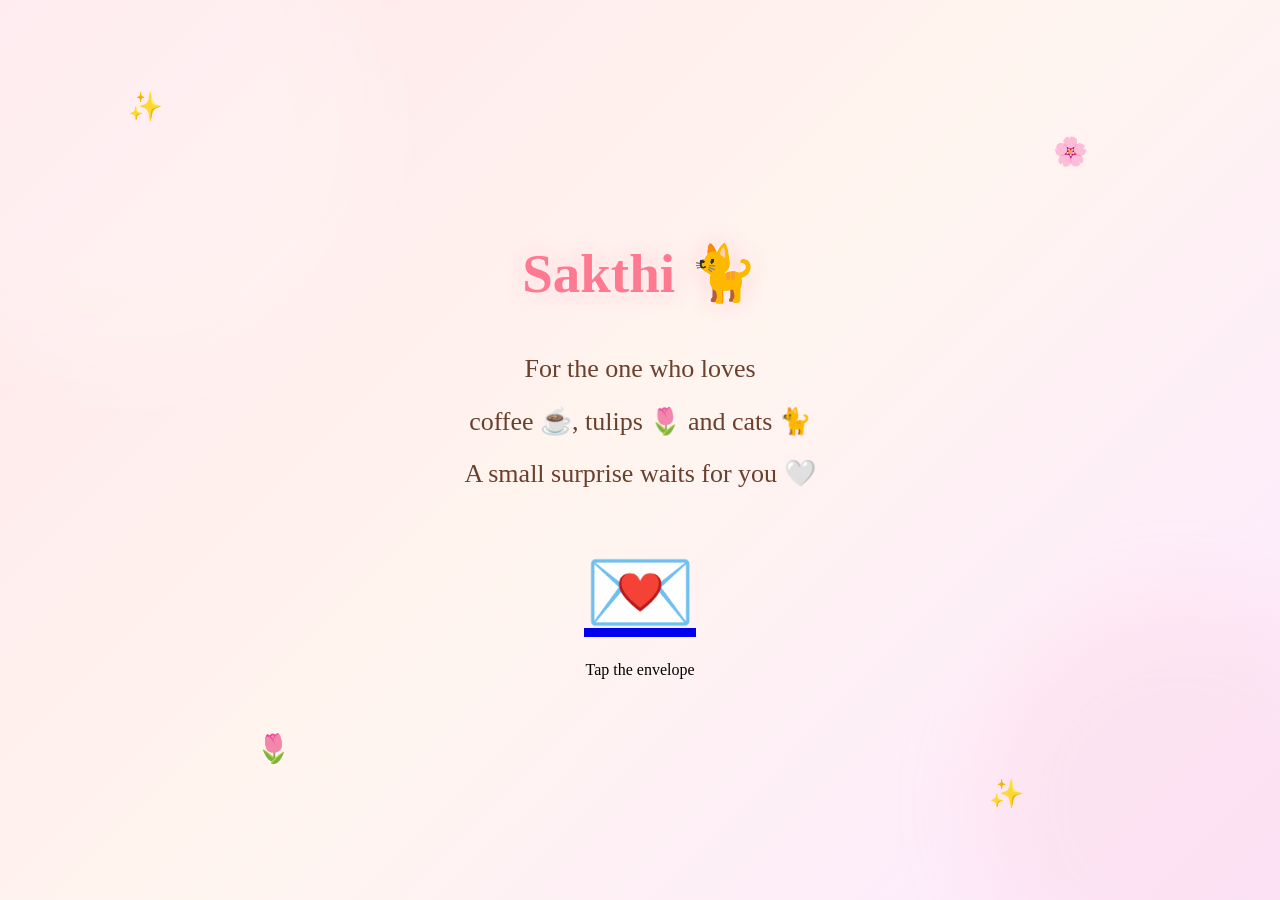
<file: index.html>
<!DOCTYPE html>
<html>

<head>

<meta charset="UTF-8">
<meta name="viewport" content="width=device-width, initial-scale=1.0">

<title>Happy Birthday Sakthi</title>

<link rel="stylesheet" href="style.css">

<style>

.container{

height:100vh;

display:flex;
flex-direction:column;

justify-content:center;
align-items:center;

text-align:center;

}

h1{

font-size:55px;

color:#ff7a90;

text-shadow:
0 0 10px rgba(255,255,255,.9),
0 0 20px rgba(255,182,193,.8);

}

.typing{

overflow:hidden;

white-space:nowrap;

width:0;

font-size:26px;

color:#6b3f2d;

animation:
typing 2s steps(40,end)
forwards;

}

.line2{

animation-delay:2s;

}

.line3{

animation-delay:4s;

}

@keyframes typing{

from{width:0;}

to{width:100%;}

}

.envelope{

font-size:90px;

margin-top:40px;

cursor:pointer;

animation:
float 2s infinite;

}

@keyframes float{

50%{

transform:
translateY(-10px);

}

}

</style>

</head>

<body>

<div class="sparkle" style="top:10%;left:10%;">✨</div>
<div class="sparkle" style="top:15%;right:15%;">🌸</div>
<div class="sparkle" style="bottom:15%;left:20%;">🌷</div>
<div class="sparkle" style="bottom:10%;right:20%;">✨</div>

<div class="container">

<h1>Sakthi 🐈</h1>

<p class="typing">
For the one who loves
</p>

<p class="typing line2">
coffee ☕, tulips 🌷 and cats 🐈
</p>

<p class="typing line3">
A small surprise waits for you 🤍
</p>

<a href="page2.html">

<div class="envelope">
💌
</div>

</a>

<p>Tap the envelope</p>

</div>

</body>

</html>
</file>
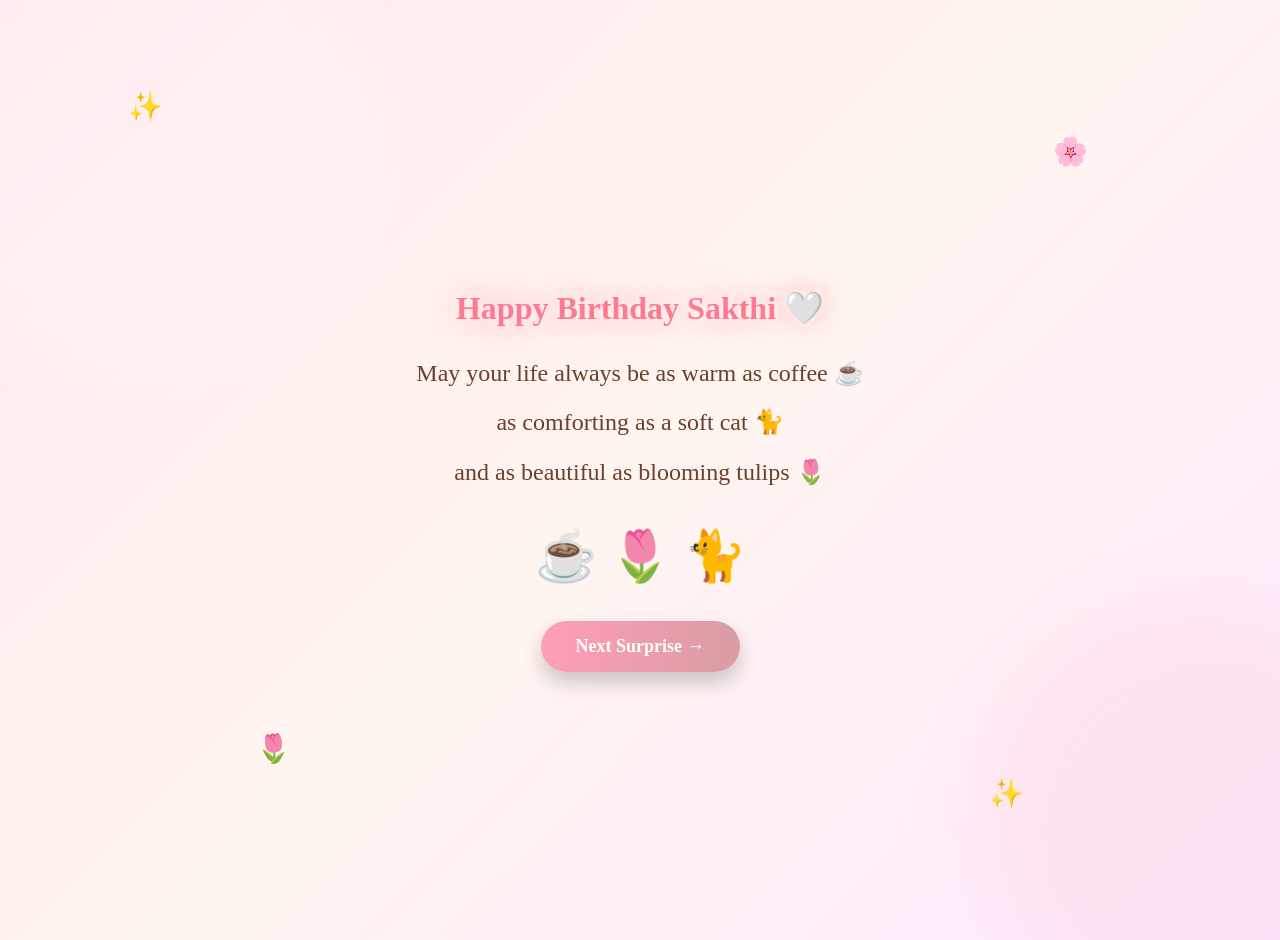
<file: page2.html>
<!DOCTYPE html>
<html>

<head>

<meta charset="UTF-8">
<meta name="viewport" content="width=device-width, initial-scale=1.0">

<title>Birthday Wish</title>

<link rel="stylesheet" href="style.css">

<style>

.container{

height:100vh;

display:flex;
flex-direction:column;

justify-content:center;
align-items:center;

text-align:center;

padding:20px;

}

.typing{

overflow:hidden;

white-space:nowrap;

width:0;

font-size:24px;

color:#6b3f2d;

animation:
typing 1.5s steps(40,end)
forwards;

}

.line2{

animation-delay:1.5s;

}

.line3{

animation-delay:3s;

}

@keyframes typing{

from{width:0;}

to{width:100%;}

}

.icons{

font-size:50px;

margin-top:30px;

animation:
float 2s infinite;

}

@keyframes float{

50%{

transform:
translateY(-8px);

}

}

</style>

</head>

<body>

<div class="sparkle" style="top:10%;left:10%;">✨</div>
<div class="sparkle" style="top:15%;right:15%;">🌸</div>
<div class="sparkle" style="bottom:15%;left:20%;">🌷</div>
<div class="sparkle" style="bottom:10%;right:20%;">✨</div>

<div class="container">

<h1 class="title">

Happy Birthday Sakthi 🤍

</h1>

<p class="typing">

May your life always be as warm as coffee ☕

</p>

<p class="typing line2">

as comforting as a soft cat 🐈

</p>

<p class="typing line3">

and as beautiful as blooming tulips 🌷

</p>

<div class="icons">

☕ 🌷 🐈

</div>

<br><br>

<a href="page3.html" class="next-btn">

Next Surprise →

</a>

</div>

</body>

</html>
</file>
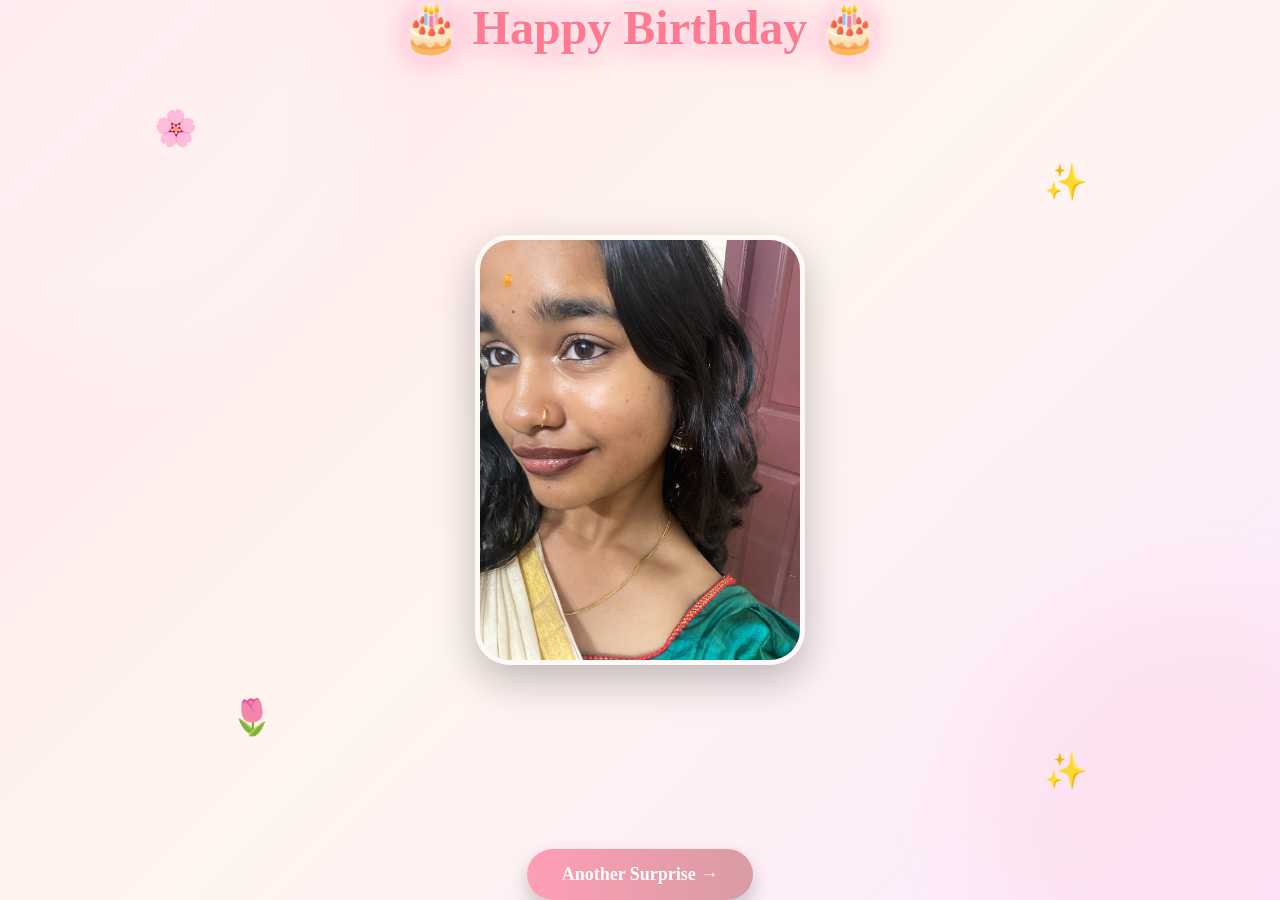
<file: page3.html>
<!DOCTYPE html>
<html>

<head>

<meta charset="UTF-8">
<meta name="viewport" content="width=device-width, initial-scale=1.0">

<title>Memorable Day</title>

<link rel="stylesheet" href="style.css">

<style>

.container{

height:100vh;

display:flex;
flex-direction:column;

justify-content:center;
align-items:center;

position:relative;

}

.bday{

font-size:48px;

font-weight:bold;

color:#ff7a90;

text-shadow:
0 0 10px rgba(255,255,255,.9),
0 0 20px rgba(255,182,193,.8),
0 0 35px rgba(255,105,180,.6);

margin-bottom:30px;

animation:
glow 2s infinite;

}

@keyframes glow{

50%{

transform:scale(1.05);

}

}

.photo{

width:320px;
height:420px;

overflow:hidden;

border-radius:35px;

border:5px solid rgba(255,255,255,.5);

box-shadow:
0 15px 40px rgba(0,0,0,.25);

animation:
floatPhoto 4s infinite ease-in-out;

}

.photo img{

width:100%;
height:100%;

object-fit:cover;

}

@keyframes floatPhoto{

50%{

transform:
translateY(-12px);

}

}

.flower{

position:absolute;

font-size:35px;

animation:
flowerFloat 3s infinite;

}

@keyframes flowerFloat{

50%{

transform:
translateY(-15px);

}

}

.f1{
top:12%;
left:12%;
}

.f2{
top:18%;
right:15%;
}

.f3{
bottom:18%;
left:18%;
}

.f4{
bottom:12%;
right:15%;
}

</style>

</head>

<body>

<div class="flower f1">🌸</div>
<div class="flower f2">✨</div>
<div class="flower f3">🌷</div>
<div class="flower f4">✨</div>

<div class="container">

<div class="bday">

🎂 Happy Birthday 🎂

</div>

<div class="photo">

<img src="photo1.jpg">

</div>

<br><br>

<a href="page4.html" class="next-btn">

Another Surprise →

</a>

</div>

</body>

</html>
</file>
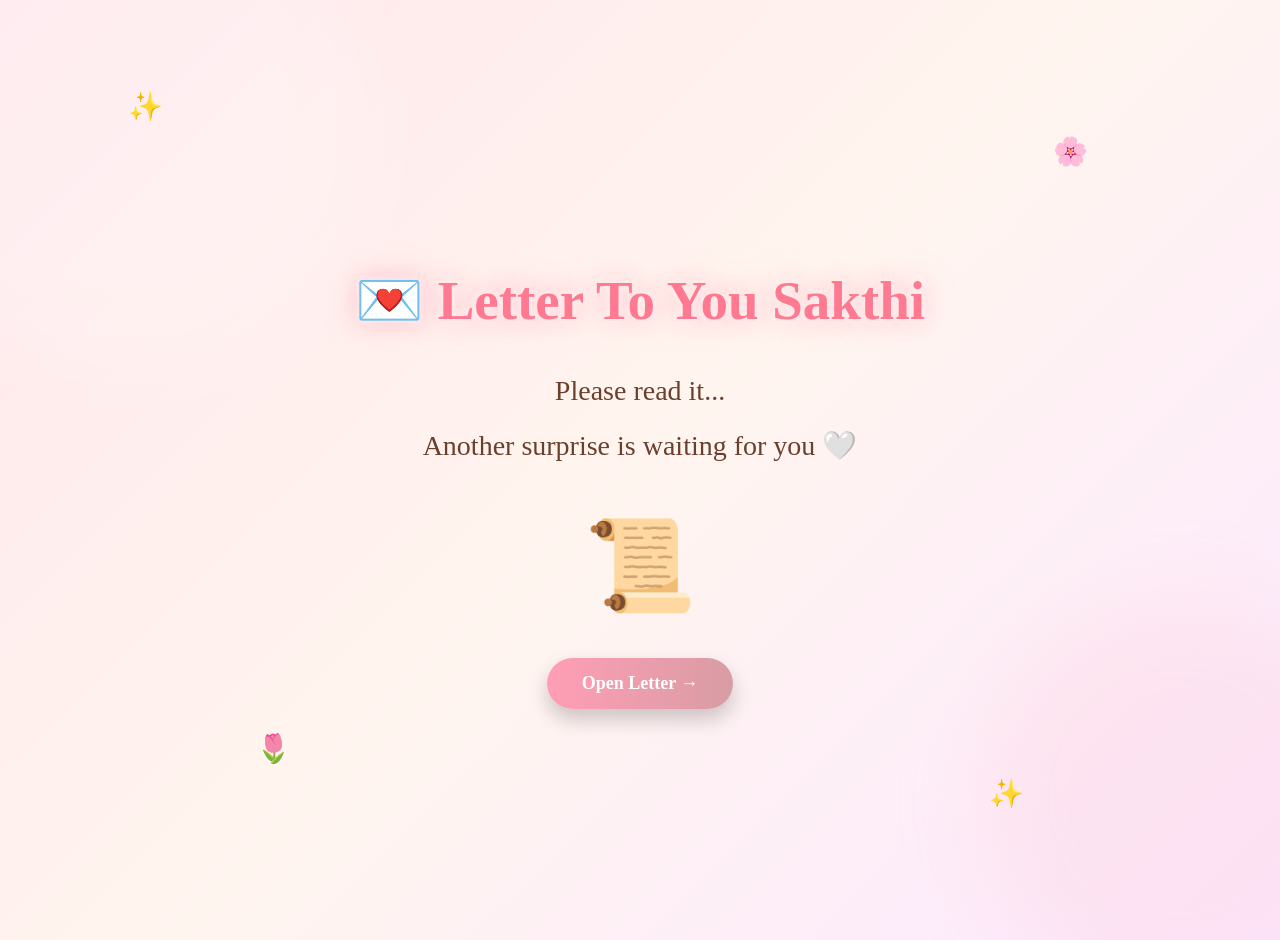
<file: page4.html>
<!DOCTYPE html>
<html>

<head>

<meta charset="UTF-8">
<meta name="viewport" content="width=device-width, initial-scale=1.0">

<title>Letter To You</title>

<link rel="stylesheet" href="style.css">

<style>

.container{

height:100vh;

display:flex;
flex-direction:column;

justify-content:center;
align-items:center;

text-align:center;

padding:20px;

}

.title{

font-size:55px;

margin-bottom:30px;

}

.typing{

overflow:hidden;

white-space:nowrap;

width:0;

font-size:28px;

color:#6b3f2d;

animation:
typing 2s steps(40,end)
forwards;

}

.line2{

animation-delay:2s;

}

@keyframes typing{

from{
width:0;
}

to{
width:100%;
}

}

.letter{

font-size:90px;

margin:40px;

animation:
float 2s infinite;

}

@keyframes float{

50%{

transform:
translateY(-10px);

}

}

</style>

</head>

<body>

<div class="sparkle" style="top:10%;left:10%;">✨</div>
<div class="sparkle" style="top:15%;right:15%;">🌸</div>
<div class="sparkle" style="bottom:15%;left:20%;">🌷</div>
<div class="sparkle" style="bottom:10%;right:20%;">✨</div>

<div class="container">

<h1 class="title">

💌 Letter To You Sakthi

</h1>

<p class="typing">

Please read it...

</p>

<p class="typing line2">

Another surprise is waiting for you 🤍

</p>

<div class="letter">

📜

</div>

<a href="page5.html" class="next-btn">

Open Letter →

</a>

</div>

</body>

</html>
</file>
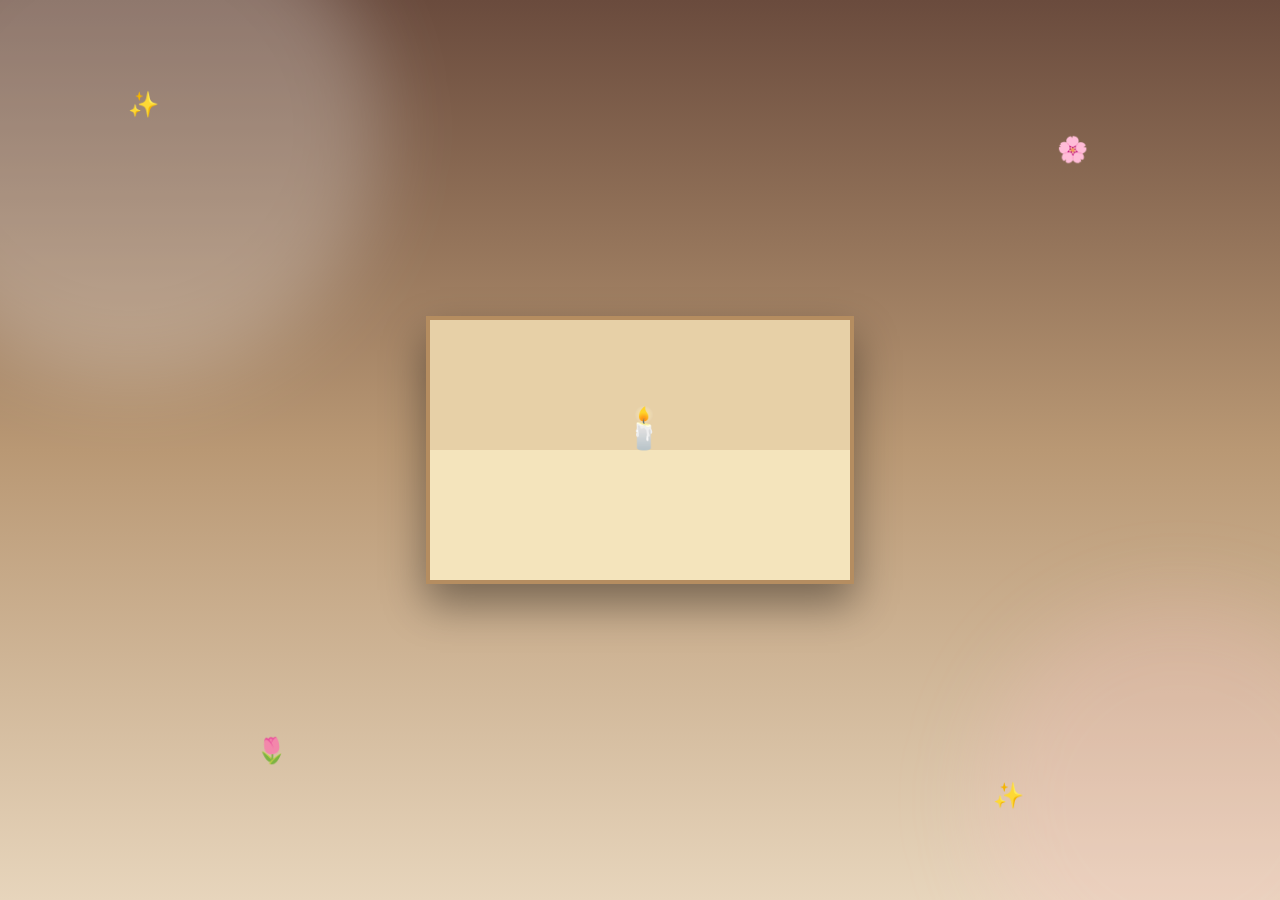
<file: page5.html>
<!DOCTYPE html>
<html>

<head>

<meta charset="UTF-8">
<meta name="viewport" content="width=device-width, initial-scale=1.0">

<title>Ancient Letter</title>

<link rel="stylesheet" href="style.css">

<style>

body{

display:flex;
justify-content:center;
align-items:center;
height:100vh;

background:
linear-gradient(
to bottom,
#6a4b3d,
#b99874,
#e7d5bc
);

overflow:hidden;

}

.sparkle{

position:absolute;
font-size:25px;
animation:float 3s infinite;

}

@keyframes float{

50%{
transform:translateY(-15px);
}

}

.s1{top:10%;left:10%;}
.s2{top:15%;right:15%;}
.s3{bottom:15%;left:20%;}
.s4{bottom:10%;right:20%;}

.container{

cursor:pointer;

}

.letter{

width:420px;
height:260px;

background:#f4e4bc;

border:4px solid #b58d60;

box-shadow:
0 20px 40px rgba(0,0,0,.4);

overflow:hidden;

position:relative;

}

.fold{

position:absolute;

top:0;
left:0;

width:100%;
height:50%;

background:#e7d0a7;

transform-origin:top;

transition:1.5s;

z-index:5;

}

.open .fold{

transform:
rotateX(-180deg);

}

.seal{

position:absolute;

top:85px;
left:45%;

font-size:40px;

z-index:6;

transition:1s;

}

.open .seal{

opacity:0;

}

.content{

padding:20px;

height:100%;

overflow:auto;

opacity:0;

transition:2s;

font-size:16px;

color:#4a3428;

}

.open .content{

opacity:1;

}

.title{

text-align:center;

font-size:28px;

margin-bottom:15px;

}

button{

padding:12px 25px;

border:none;

border-radius:30px;

background:#7b5238;

color:white;

margin-top:20px;

}

</style>

</head>

<body>

<div class="sparkle s1">✨</div>
<div class="sparkle s2">🌸</div>
<div class="sparkle s3">🌷</div>
<div class="sparkle s4">✨</div>

<div class="container"

onclick="openLetter()"

id="box">

<div class="letter">

<div class="fold"></div>

<div class="seal">🕯️</div>

<div class="content">

<h2 class="title">

📜 To Sakthiiii

</h2>

<p>

Happy Birthday sakthiiii,

<br><br>

Today is not just your birthday — it is a beautiful day because a kind-hearted soul like you came into this world.

<br><br>

You are one of the great soul I ever meet in my life. You are strong, kind, precious, and truly a goddess in your own way. Keep shining with your beautiful smile, because you deserve all the happiness and success in this world.

<br><br>

You are my first friend and my best friend. I feel so lucky and thankful to have you beside me. You have helped me in so many moments when I needed support, comfort, and understanding. I can never forget those things. Thank you for always being there for me as a friend.

<br><br>

And always remember this — I will always stand with you, even in your worst times. You are never alone. I am always there for you. I am one of the person to see your happiness and success after your parents.

<br><br>

I hope this birthday brings you endless happiness, peace, success, and all the love you truly deserve. May your life always be filled with smiles, good people, and beautiful memories. Never change the wonderful person you are.

<br><br>

Once again, Happy Birthday, my best friend.

<br><br>

I will always cherish our friendship forever. 🤍

</p>

<a href="page6.html">

<button>

Final Surprise →

</button>

</a>

</div>

</div>

</div>

<script>

function openLetter(){

document
.getElementById("box")
.classList
.toggle("open");

}

</script>

</body>

</html>
</file>
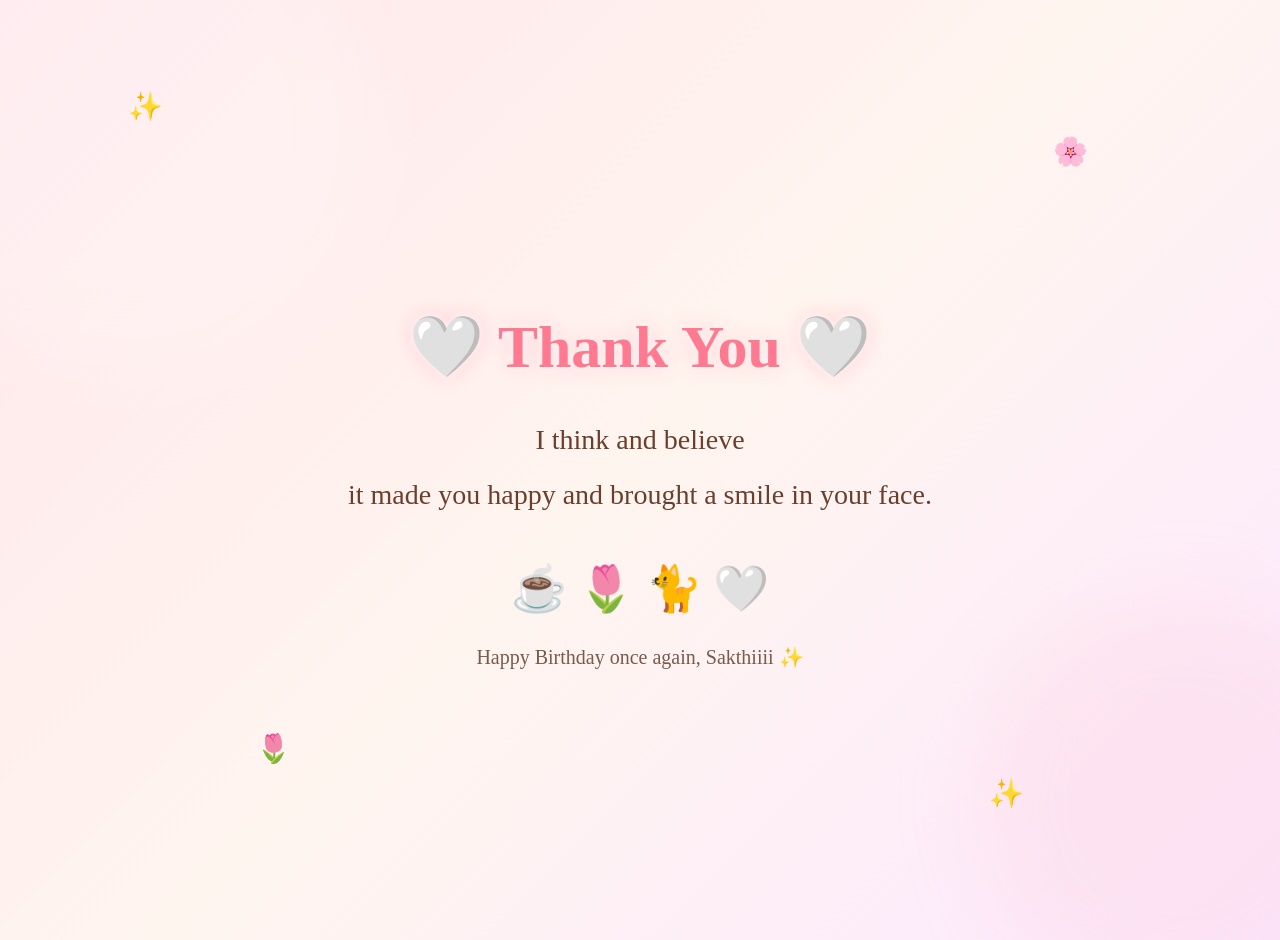
<file: page6.html>
<!DOCTYPE html>
<html>

<head>

<meta charset="UTF-8">
<meta name="viewport" content="width=device-width, initial-scale=1.0">

<title>Thank You</title>

<link rel="stylesheet" href="style.css">

<style>

.container{

height:100vh;

display:flex;
flex-direction:column;

justify-content:center;
align-items:center;

text-align:center;

padding:20px;

}

.title{

font-size:60px;

color:#ff7a90;

text-shadow:
0 0 10px rgba(255,255,255,.9),
0 0 20px rgba(255,182,193,.8);

margin-bottom:30px;

}

.typing{

overflow:hidden;

white-space:nowrap;

width:0;

font-size:28px;

color:#6b3f2d;

animation:
typing 2s steps(40,end)
forwards;

}

.line2{

animation-delay:2s;

}

@keyframes typing{

from{
width:0;
}

to{
width:100%;
}

}

.icons{

font-size:45px;

margin-top:40px;

animation:
float 2s infinite;

}

@keyframes float{

50%{

transform:
translateY(-10px);

}

}

.end{

margin-top:30px;

font-size:20px;

color:#7a5a4c;

}

</style>

</head>

<body>

<div class="sparkle" style="top:10%;left:10%;">✨</div>
<div class="sparkle" style="top:15%;right:15%;">🌸</div>
<div class="sparkle" style="bottom:15%;left:20%;">🌷</div>
<div class="sparkle" style="bottom:10%;right:20%;">✨</div>

<div class="container">

<h1 class="title">

🤍 Thank You 🤍

</h1>

<p class="typing">

I think and believe

</p>

<p class="typing line2">

it made you happy and brought a smile in your face.

</p>

<div class="icons">

☕ 🌷 🐈 🤍

</div>

<div class="end">

Happy Birthday once again, Sakthiiii ✨

</div>

</div>

</body>

</html>
</file>
<file: style.css>
/* ===== BODY ===== */

body{

margin:0;
padding:0;

font-family:Georgia, serif;

background:
linear-gradient(
135deg,
#ffe6eb,
#fff5ef,
#fce8ff
);

overflow-x:hidden;

text-align:center;

}



/* ===== DREAMY BACKGROUND ===== */

body::before{

content:"";

position:fixed;

width:500px;
height:500px;

border-radius:50%;

background:
rgba(255,255,255,.25);

top:-120px;
left:-120px;

filter:blur(40px);

z-index:-1;

}


body::after{

content:"";

position:fixed;

width:400px;
height:400px;

border-radius:50%;

background:
rgba(255,192,203,.2);

bottom:-100px;
right:-100px;

filter:blur(40px);

z-index:-1;

}



/* ===== SPARKLES ===== */

.sparkle{

position:absolute;

font-size:28px;

animation:
sparkleFloat 3s infinite ease-in-out;

}


@keyframes sparkleFloat{

50%{

transform:
translateY(-15px)
scale(1.1);

}

}



/* ===== TITLES ===== */

.title{

color:#ff7a90;

text-shadow:

0 0 10px rgba(255,255,255,.9),

0 0 20px rgba(255,182,193,.8),

0 0 30px rgba(255,182,193,.5);

}



/* ===== GLASS CARD ===== */

.card{

background:
rgba(255,255,255,.3);

backdrop-filter:
blur(10px);

padding:40px;

border-radius:30px;

box-shadow:
0 15px 35px rgba(0,0,0,.15);

}



/* ===== BUTTONS ===== */

.next-btn{

display:inline-block;

padding:15px 35px;

border-radius:40px;

background:
linear-gradient(
to right,
#ff9eb5,
#d89ca4
);

color:white;

font-size:18px;

font-weight:bold;

text-decoration:none;

box-shadow:
0 10px 20px rgba(0,0,0,.2);

transition:.3s;

}


.next-btn:hover{

transform:
scale(1.05);

}



/* ===== PHOTO FRAME ===== */

.photo{

width:320px;
height:420px;

margin:auto;

overflow:hidden;

border-radius:35px;

border:
5px solid rgba(255,255,255,.5);

box-shadow:

0 15px 40px rgba(0,0,0,.25),

0 0 20px rgba(255,255,255,.4);

animation:
photoFloat 4s infinite ease-in-out;

}


.photo img{

width:100%;
height:100%;

object-fit:cover;

}


@keyframes photoFloat{

50%{

transform:
translateY(-12px);

}

}



/* ===== TYPING EFFECT ===== */

.typing{

overflow:hidden;

white-space:normal;

width:100%;
font-size:28px;
line-height:1.4;

margin:8px 0;

animation:
typing 2s steps(40,end)
forwards;

}


@keyframes typing{

from{

width:0;

}

to{

width:100%;

}

}



/* ===== ENVELOPE ===== */

.envelope{

font-size:90px;

cursor:pointer;

animation:
envelopeFloat 2s infinite;

}


@keyframes envelopeFloat{

50%{

transform:
translateY(-10px);

}

}



/* ===== FLOWERS ===== */

.flower{

position:absolute;

font-size:35px;

animation:
flowerFloat 3s infinite ease-in-out;

}


@keyframes flowerFloat{

50%{

transform:
translateY(-15px);

}

}



/* ===== GLOW EFFECT ===== */

.glow{

animation:
glowEffect 2s infinite;

}


@keyframes glowEffect{

50%{

transform:
scale(1.05);

opacity:.9;

}

}



/* ===== SCROLLBAR ===== */

::-webkit-scrollbar{

width:8px;

}

::-webkit-scrollbar-thumb{

background:#d89ca4;

border-radius:20px;

}
</file>
